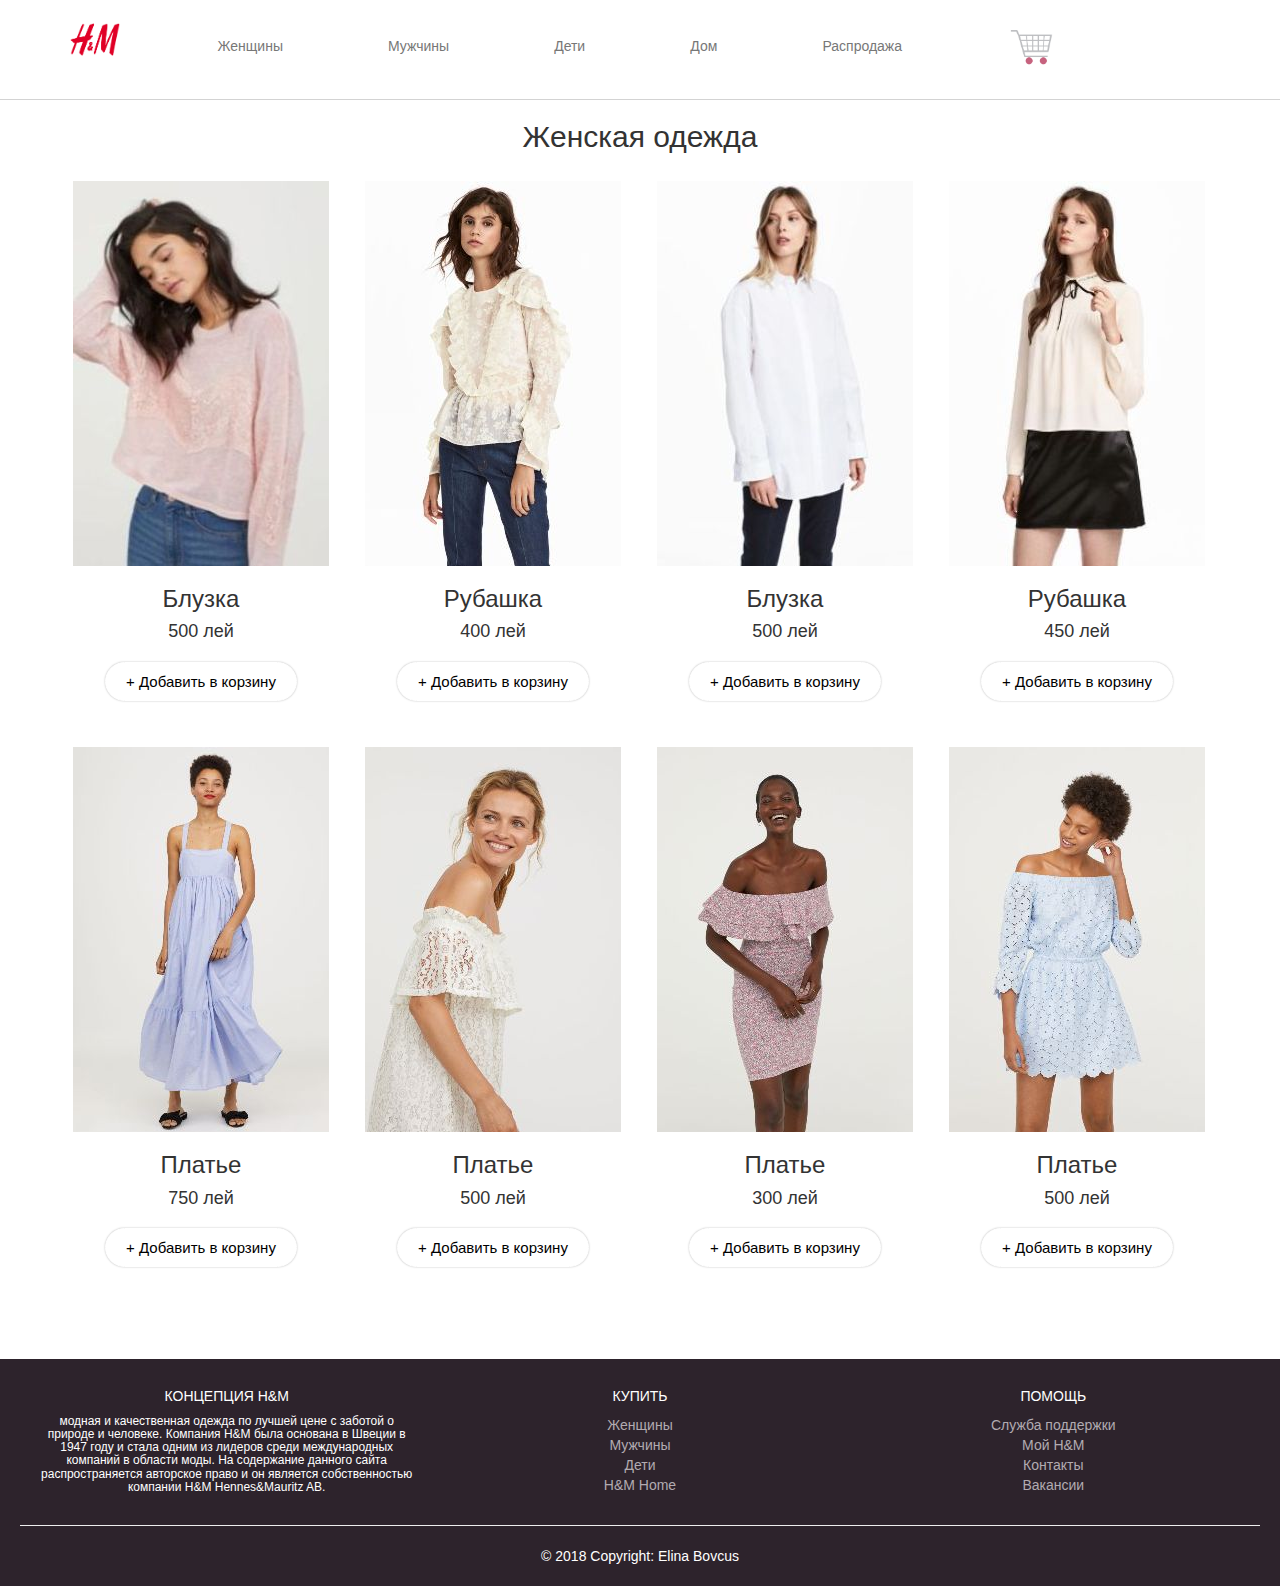
<file: index.html>
<!DOCTYPE html>
<html lang="ru">
  <head>
    <meta charset="utf-8">
    <meta http-equiv="X-UA-Compatible" content="IE=edge">
    <meta name="viewport" content="width=device-width, initial-scale=1">
    <link rel="stylesheet" type="text/css" href="style.css">
    <link rel="shortcut icon" href="http://www.stickpng.com/assets/images/585990604f6ae202fedf28d3.png">
    <title>Интернет-Магазин</title>
    <!-- Bootstrap -->
    <link href="css/bootstrap.css" rel="stylesheet">
  </head>

<body>
  <header>
     <div class="navbar navbar"  role="navigation">
      <div class="container">
        <div class="navbar-header ">

          <a href="index.html" class="navbar-brand"><img src="img/logo.png" width="50px" align="left" style="padding-top: 7px;"></a>
        </div>
        <div class="navbar-collapse ">
          <ul class="nav nav-justified">
            <li><a href="index.html">Женщины</a></li>
            <li><a href="mens.html">Мужчины</a></li>
            <li><a href="#">Дети</a></li>
            <li><a href="#">Дом</a></li>
            <li><a href="#">Распродажа</a></li>
            <li><a href="cart.html"><img src="img/cart.png" width="50px" ></a><li>
          </ul> 
        </div>
      </div>
    </div> 
  </header>

  <!--Goods-->
  <div class="item_box">
      <div class="container marketing">
        <h2 align="center" id="womens">Женская одежда</h2>
        <div class="row">
          <div id="goods">
        
          </div> 
        </div> 
      </div>
    </div>

  <!--Footer-->
  <footer class="page-footer font-small  pt-4 mt-4">
    <div class="container-fluid text-center text-md-left">
      <div class="row">
        <div class="col-md-4">
          <h5 class="text-uppercase">Концепция H&M</h5>
          <h6 style="font-family:Helvetica; ">модная и качественная одежда по лучшей цене с заботой о природе и человеке. Компания H&M была основана в Швеции в 1947 году и стала одним из лидеров среди международных компаний в области моды. На содержание данного сайта распространяется авторское право и он является собственностью компании H&M Hennes&Mauritz AB. </h6> 
        </div>
        <div class="col-md-4">
          <h5 class="text-uppercase">Купить</h5>
            <ul class="list-unstyled">
              <li><a href="women.html">Женщины</a></li>
                <li><a href="#!">Мужчины</a></li>
                <li><a href="#!">Дети</a></li>
                <li><a href="#!">H&M Home</a></li>
            </ul>
        </div>
        <div class="col-md-4">
          <h5 class="text-uppercase">Помощь</h5>
            <ul class="list-unstyled">
              <li><a href="#!">Служба поддержки</a></li>
              <li><a href="#!">Мой H&M</a></li>
              <li><a href="#!">Контакты</a></li>
              <li><a href="#!">Вакансии</a></li>
            </ul>
        </div>
      </div>
    </div>
    <hr>
    <div class="footer-copyright py-3 text-center">
      © 2018 Copyright: Elina Bovcus     
    </div>
  </footer>
               
   <!-- jQuery (necessary for Bootstrap's JavaScript plugins) -->
    <script src="https://ajax.googleapis.com/ajax/libs/jquery/3.3.1/jquery.min.js"> </script>
    <script src="http://code.jquery.com/jquery-1.11.0.min.js" type="text/javascript" ></script>

    <script src="js/jquery.maskedinput.min.js" type="text/javascript"></script>
    <!-- Скрипт корзины -->
    <!--<script src="js/jqcart.min.js"></script>-->
    <!-- Include all compiled plugins (below), or include individual files as needed -->
    <script src="js/bootstrap.js"></script>
    <script src="javascript.js"></script>
    <script src="cart.js"></script>
    
  </body>
</html>
</file>
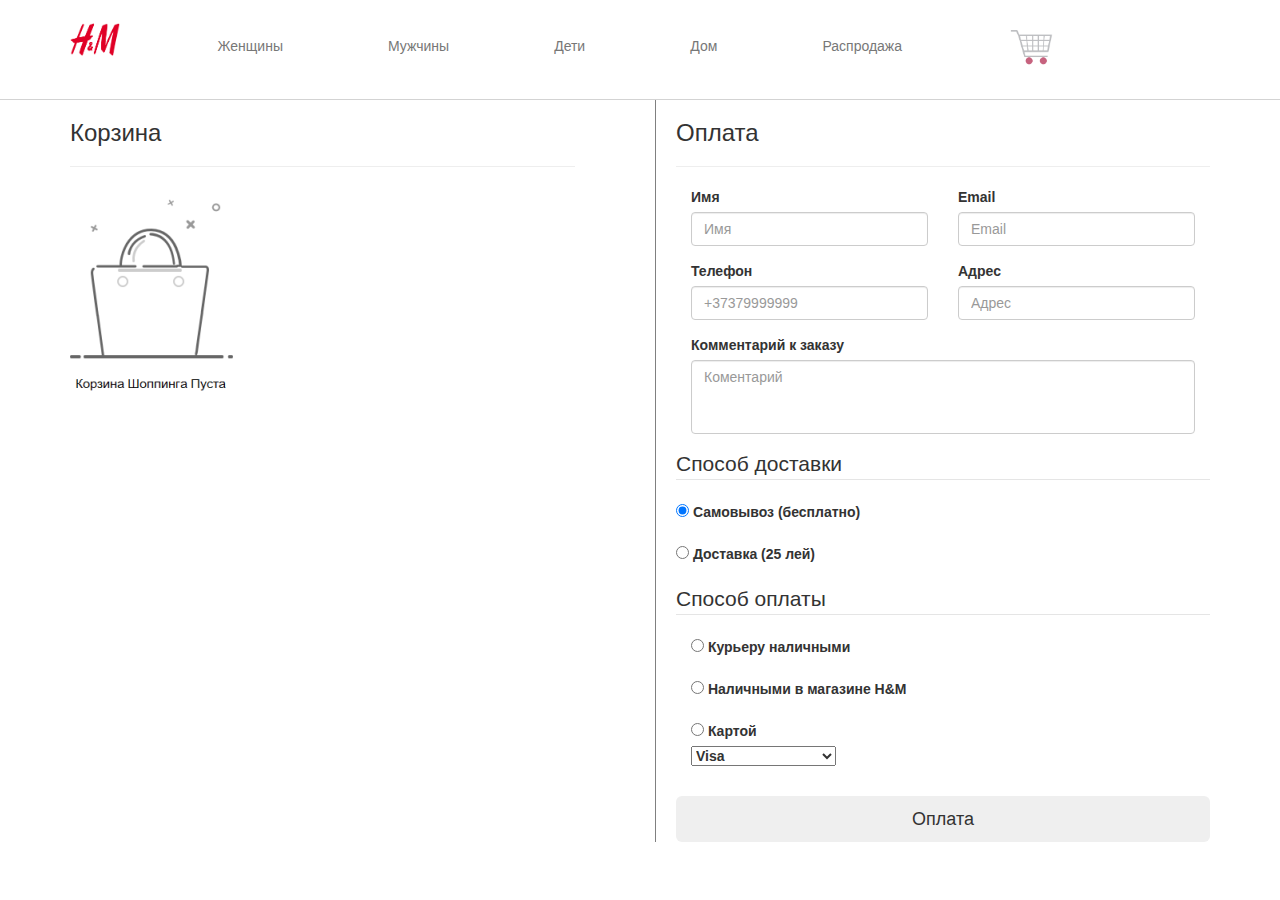
<file: cart.html>
<!DOCTYPE html>
<html lang="ru">
  <head>
    <meta charset="utf-8">
    <meta http-equiv="X-UA-Compatible" content="IE=edge">
    <meta name="viewport" content="width=device-width, initial-scale=1">
    <link rel="stylesheet" type="text/css" href="style.css">
    <link rel="shortcut icon" href="http://www.stickpng.com/assets/images/585990604f6ae202fedf28d3.png">
    <title>Моя корзина</title>
    <!-- Bootstrap -->
    <link href="css/bootstrap.css" rel="stylesheet">
  </head>

  <body>
    <header>
     <div class="navbar navbar"  role="navigation">
      <div class="container">
        <div class="navbar-header ">
          <button type="button" class="navbar-toggle" data-toggle="collapse" data-target=".navbar-collapse">
            <span class="sr-only">Открыть навигацию</span>
            <span class="icon-bar"></span>
            <span class="icon-bar"></span>
            <span class="icon-bar"></span>
          </button> 
          <a href="index.html" class="navbar-brand"><img src="img/logo.png" width="50px" align="left" style="padding-top: 7px;"></a>
        </div>
        <div class="navbar-collapse ">
          <ul class="nav nav-justified">
            <li><a href="index.html">Женщины</a></li>
            <li><a href="mens.html">Мужчины</a></li>
            <li><a href="#">Дети</a></li>
            <li><a href="#">Дом</a></li>
            <li><a href="#">Распродажа</a></li>
            <li><a href="cart.html"><img src="img/cart.png" width="50px" ></a><li>
          </ul> 
        </div>
      </div>
    </div> 
  </header>       

  <div class="item_box">
    <div class="container marketing">
      <div class="row">
        <div class="col-lg-6 col-sm-6 col-md-6 col-xs-6">
          <div class="tovari">
            <h3>Корзина</h3>
            <hr>
            <div id="my-cart">
              
            </div>
          </div>
        </div>

          <div class="col-lg-6 col-sm-6 col-md-6 col-xs-6">
            <div class="oplata ">
              <fieldset>
                <h3>Оплата</h3>
                <hr>
                <div class="email-field">
                  <div class="col-sm-6">
                    <div class="form-group">
                      <label for="inputName">Имя</label>
                      <input name="ename" class="form-control" id="ename" placeholder="Имя" type="text">
                    </div>
                  </div>
                  <div class="col-sm-6">
                    <div class="form-group">
                      <label for="inputEmail">Email</label>
                      <input name="email" class="form-control" id="email" placeholder="Email" type="text">
                    </div>
                  </div>
                  <div class="col-sm-6">
                    <div class="form-group">
                      <label for="inputPhone">Телефон</label>
                      <input name="ephone" id="ephone" class="form-control" id="inputPhone" placeholder="+37379999999" type="text">
                    </div>
                  </div>
                  <div class="col-sm-6">
                    <div class="form-group">
                      <label for="inputAddress">Адрес</label>
                      <input name="user_address" class="form-control" id="eaddress" placeholder="Адрес"  type="text">
                    </div>
                  </div>                    
                  <div class="col-sm-12">
                    <div class="form-group">
                      <label for="inputComment">Комментарий к заказу</label>
                      <textarea name="user_comment" style="resize:none;" rows="3" class="form-control" id="inputComment" placeholder="Коментарий"></textarea>
                    </div>
                  </div> 
                </div>             
              </fieldset>

              <fieldset>
                  <legend class="scheduler-border">Способ доставки</legend>
                   <div class="form-group ">
                    <label id="free_delivery">
                      <input type="radio" name="metod_dostavki" value="0" checked>
                      <span>Самовывоз (бесплатно)</span>
                    </label>
                  </div>
                  <div class="form-group ">
                    <label id="pay_delivery">
                      <input type="radio" name="metod_dostavki" value="25">
                      <span>Доставка (25 лей)</span>
                    </label>
                  </div> 
              </fieldset>

              <fieldset>
                  <legend class=" ">Способ оплаты</legend>
                  <div class="col-xs-12">
                    <div class="form-group ">
                      <label class="">
                          <input  name="payment_method" value="2" data-payment-add="0.00" type="radio">
                          <span> Курьеру наличными </span>
                      </label>
                    </div>

                  <div class="form-group ">
                      <label class="">
                          <input  name="payment_method" value="2" data-payment-add="0.00" type="radio">
                          <span> Наличными в магазине H&M </span>
                      </label>
                    </div>

                  <div class="form-group ">
                    <label class="">
                        <input class="" name="payment_method" value="4" data-credit="1"  type="radio">
                        <label for="cardtype">Картой</label>
                      <p>
                      <select id="cardtype" name="cardtype">
                        <option>Visa</option>
                        <option>Mastercard</option>
                        <option>American Express</option>
                      </select>
                     </p>
                    </label>
                  </div>   
              </fieldset>  
                        
              <!--<h3>Итого: <span class="summ"> </span> лей</h3> -->                
              <button type="button" id="oplataknopka"  class="send-email btn btn-secondary btn-lg btn-block" >Оплата</button></div>
            </div>
          </div> 
        </div>
      </div>
    </div> 
  </div>
               
 <!-- jQuery (necessary for Bootstrap's JavaScript plugins) -->
  <script src="https://ajax.googleapis.com/ajax/libs/jquery/3.3.1/jquery.min.js"> </script>
  <script src="http://code.jquery.com/jquery-1.11.0.min.js" type="text/javascript" ></script>

  <script src="js/jquery.maskedinput.min.js" type="text/javascript"></script>
  <!-- Скрипт корзины -->
  <!--<script src="js/jqcart.min.js"></script>-->
  <!-- Include all compiled plugins (below), or include individual files as needed -->
  <script src="js/bootstrap.js"></script>
  <script src="javascript.js"></script>
  <script src="cart.js"></script>

</body>
</html>
</file>
<file: style.css>
header {
	border-bottom:1px solid lightgrey;
}
.navbar-collapse{
	padding-top: 15px;
}
.button .navbar-toggle{
	background-color: lightgrey;
}
.navbar-brand{
	margin-right: 30px;
}
.nav > li > a {
    color: #777;
}
.reclama > a > img{
	width: 100%;
	margin: 0;
}
.masthead{
	padding-top:20px;
	margin-bottom: -15px; 
}
a h3{
	color: black;
}
section{
	margin-left:90px;
}
footer {
	background-color: #2d232c;
	color: white;
	padding: 20px;
	font-family: helvetica;
}
.navbar-toggle{
	background-color: grey;
}
footer >.container-fluid >.row >.col-md-4 >ul >li >a{
	color:#b2abb1;
}
button > .navbar-toggle{
	background-color: green;
}
.item_box > .container >  .row > .col-lg-4 >.cloth button{
	margin:10px;
}
.single-goods, #goodsmens > .rubawki,#goodsmens > .maiki,#goodsmens > .tolstovki{
	margin: 18px;
	float: left;
	text-align: center;
}
.single-good button, #goodsmens button{
	display:block;
	margin:20px auto;
}
#steps form p{
	float:left;
	clear:both;
	margin:5px 0px;
	background-color:#f4f4f4;
	border:1px solid #fff;
	width:400px;
	padding:10px;
	-moz-border-radius: 5px;
	-webkit-border-radius: 5px;
	border-radius: 5px;
	-moz-box-shadow:0px 0px 3px #aaa;
	-webkit-box-shadow:0px 0px 3px #aaa;
	box-shadow:0px 0px 3px #aaa;
}
#steps form p label{
	width:160px;
	float:left;
	text-align:right;
	margin-right:15px;
	line-height:26px;
	color:#666;
	text-shadow:1px 1px 1px #fff;
	font-weight:bold;
}
#steps form input:not([type=radio]),#steps form textarea,#steps form select{
	background: #ffffff;
	border: 1px solid #ddd;
	-moz-border-radius: 3px;
	-webkit-border-radius: 3px;
	border-radius: 3px;
	outline: none;
	padding: 5px;
	width: 200px;
	float:left;
}
#steps form input:focus{
	-moz-box-shadow:0px 0px 3px #aaa;
	-webkit-box-shadow:0px 0px 3px #aaa;
	box-shadow:0px 0px 3px #aaa;
	background-color:#FFFEEF;
}
#steps form p.submit{
	background:none;
	border:none;
	-moz-box-shadow:none;
	-webkit-box-shadow:none;
	box-shadow:none;
}
.plus, .minus,.add-to-cart,.delete{
	 margin:10px;	
	 text-align:center; 
	 padding:10px 20px; 
	 border:solid 1px white; 
	 -webkit-border-radius:50px;
	 -moz-border-radius:50px; 
	 border-radius: 50px; 
	 font:15px Arial, Helvetica, sans-serif; 
	 color:#000000; 
	 background:#ffffff; 
	 -webkit-box-shadow:0px 0px 2px #bababa, inset 0px 0px 1px #ffffff; 
	 -moz-box-shadow: 0px 0px 2px #bababa,  inset 0px 0px 1px #ffffff;  
	 box-shadow:0px 0px 2px #bababa, inset 0px 0px 1px #ffffff;    
}
.plus:hover,  .minus:hover,.add-to-cart:hover,.delete:hover{
	border:solid 1px black; 
}
.reclama{
	margin-top: 10% ;
}
hr{
	margin-top: 50px;
}
footer{
	margin-top: 5% ;
}
.tovari{	
	padding-right: 50px;
}
.oplata{
	border-left: 1px solid grey;
	padding-left: 20px;
	margin-bottom: 20px;
}
#my-cart >h4{
	text-align: right;
}
#my-cart >img{
	text-align: center;
}

/*Вариант 5. Интернет-магазин
Запланированный веб-интерфейс, который позволяет заказывать продукты в интернет-магазине. Интерфейс должен позволить вам выбрать (из предопределенного списка):
- категория продукта (например, мышь).
- продукт (узор мышки).
+ указав количество единиц.
- избрать из списка компании, которая будет поставляться (у каждой есть другая цена)
+ указав адрес, по которому будет производиться доставка.
+ имя получателя.
+ указание номера телефона (ввести номера можно только в форме +373 99999999).
+ выбор метода оплаты.
- рассчитать цену выбранной конфигурации (у каждого компонента указанная цена)
+ чересстрочный интерфейс должен иметь адаптивный дизайн.
Дополнительные сборы:
+ что можно добавить больше продуктов в одном порядке.
+ можно изменить количество единиц продукта.
+ возможно удалить продукт и добавить другое.
- Проверьте доступность продукта на складе до завершения заказа (если на складе 5 штук, невозможно заказать 6 единиц).
- можно выбрать цвет продукта из списка (только для продуктов, где указан этот параметр).
- тот же продукт разных цветов, может иметь другую цену
</file>
